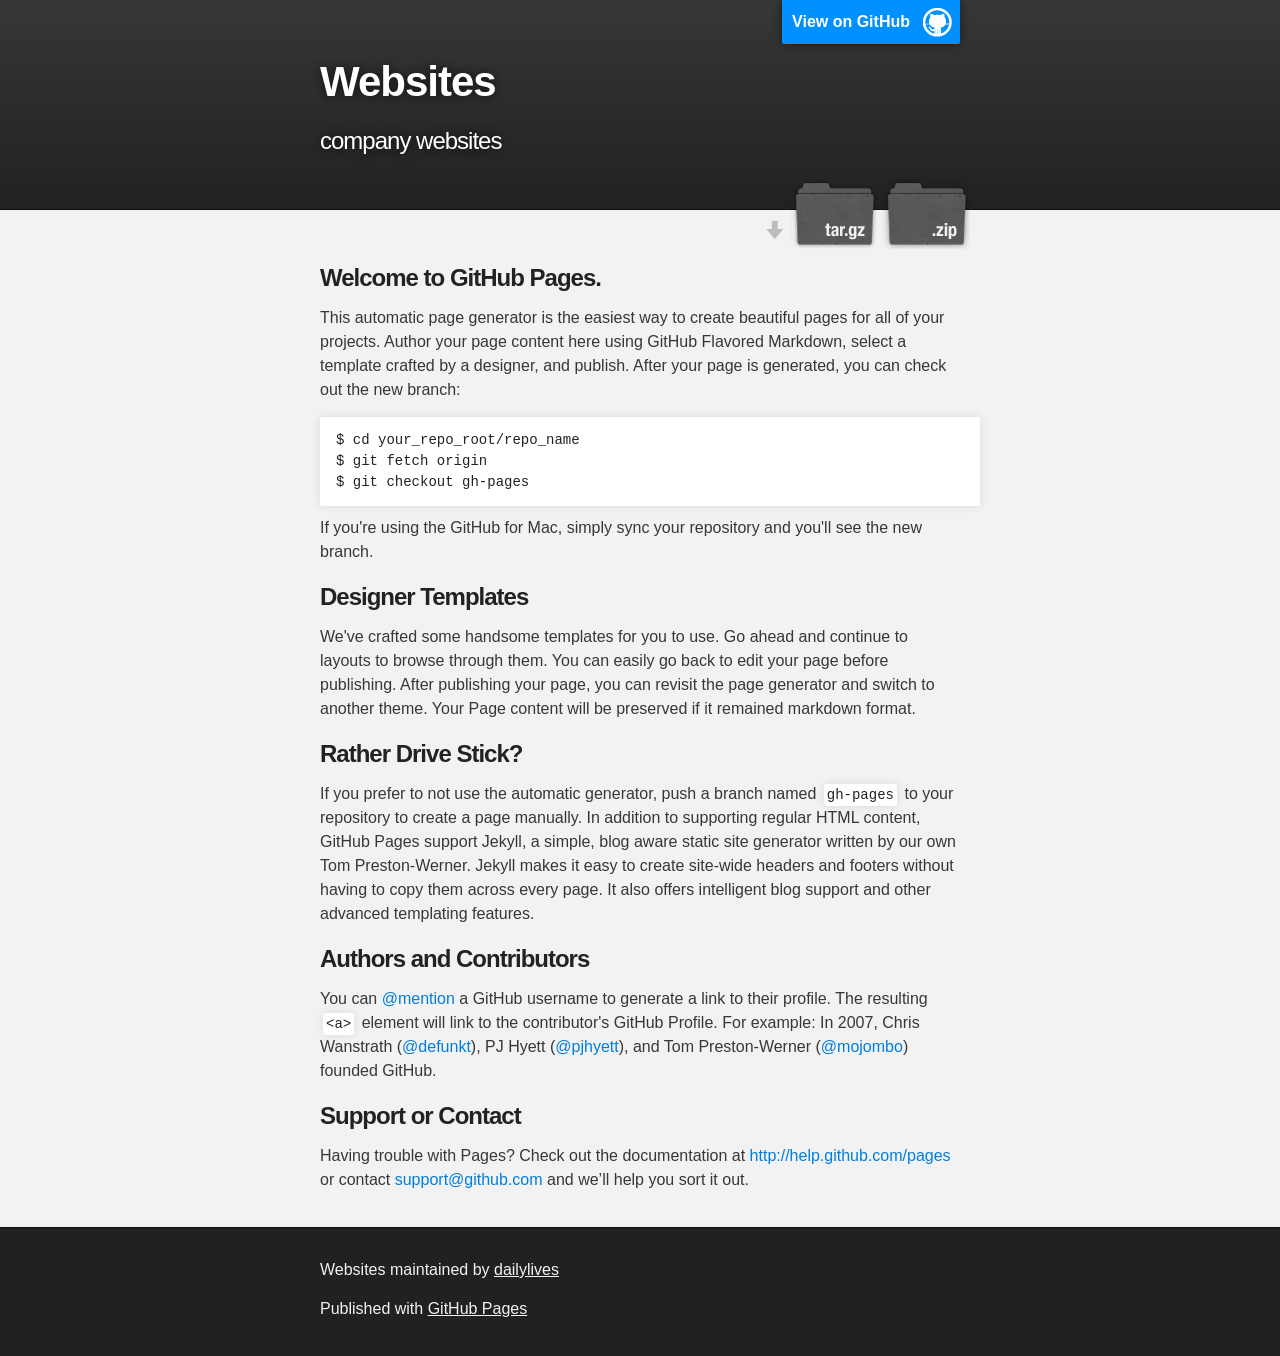
<file: index.html>
<!DOCTYPE html>
<html>

  <head>
    <meta charset='utf-8'>
    <meta http-equiv="X-UA-Compatible" content="chrome=1">
    <meta name="description" content="Websites : company websites">

    <link rel="stylesheet" type="text/css" media="screen" href="stylesheets/stylesheet.css">

    <title>Websites</title>
  </head>

  <body>

    <!-- HEADER -->
    <div id="header_wrap" class="outer">
        <header class="inner">
          <a id="forkme_banner" href="https://github.com/dailylives/websites">View on GitHub</a>

          <h1 id="project_title">Websites</h1>
          <h2 id="project_tagline">company websites</h2>

            <section id="downloads">
              <a class="zip_download_link" href="https://github.com/dailylives/websites/zipball/master">Download this project as a .zip file</a>
              <a class="tar_download_link" href="https://github.com/dailylives/websites/tarball/master">Download this project as a tar.gz file</a>
            </section>
        </header>
    </div>

    <!-- MAIN CONTENT -->
    <div id="main_content_wrap" class="outer">
      <section id="main_content" class="inner">
        <h3>
<a name="welcome-to-github-pages" class="anchor" href="#welcome-to-github-pages"><span class="octicon octicon-link"></span></a>Welcome to GitHub Pages.</h3>

<p>This automatic page generator is the easiest way to create beautiful pages for all of your projects. Author your page content here using GitHub Flavored Markdown, select a template crafted by a designer, and publish. After your page is generated, you can check out the new branch:</p>

<pre><code>$ cd your_repo_root/repo_name
$ git fetch origin
$ git checkout gh-pages
</code></pre>

<p>If you're using the GitHub for Mac, simply sync your repository and you'll see the new branch.</p>

<h3>
<a name="designer-templates" class="anchor" href="#designer-templates"><span class="octicon octicon-link"></span></a>Designer Templates</h3>

<p>We've crafted some handsome templates for you to use. Go ahead and continue to layouts to browse through them. You can easily go back to edit your page before publishing. After publishing your page, you can revisit the page generator and switch to another theme. Your Page content will be preserved if it remained markdown format.</p>

<h3>
<a name="rather-drive-stick" class="anchor" href="#rather-drive-stick"><span class="octicon octicon-link"></span></a>Rather Drive Stick?</h3>

<p>If you prefer to not use the automatic generator, push a branch named <code>gh-pages</code> to your repository to create a page manually. In addition to supporting regular HTML content, GitHub Pages support Jekyll, a simple, blog aware static site generator written by our own Tom Preston-Werner. Jekyll makes it easy to create site-wide headers and footers without having to copy them across every page. It also offers intelligent blog support and other advanced templating features.</p>

<h3>
<a name="authors-and-contributors" class="anchor" href="#authors-and-contributors"><span class="octicon octicon-link"></span></a>Authors and Contributors</h3>

<p>You can <a href="https://github.com/blog/821" class="user-mention">@mention</a> a GitHub username to generate a link to their profile. The resulting <code>&lt;a&gt;</code> element will link to the contributor's GitHub Profile. For example: In 2007, Chris Wanstrath (<a href="https://github.com/defunkt" class="user-mention">@defunkt</a>), PJ Hyett (<a href="https://github.com/pjhyett" class="user-mention">@pjhyett</a>), and Tom Preston-Werner (<a href="https://github.com/mojombo" class="user-mention">@mojombo</a>) founded GitHub.</p>

<h3>
<a name="support-or-contact" class="anchor" href="#support-or-contact"><span class="octicon octicon-link"></span></a>Support or Contact</h3>

<p>Having trouble with Pages? Check out the documentation at <a href="http://help.github.com/pages">http://help.github.com/pages</a> or contact <a href="mailto:support@github.com">support@github.com</a> and we’ll help you sort it out.</p>
      </section>
    </div>

    <!-- FOOTER  -->
    <div id="footer_wrap" class="outer">
      <footer class="inner">
        <p class="copyright">Websites maintained by <a href="https://github.com/dailylives">dailylives</a></p>
        <p>Published with <a href="http://pages.github.com">GitHub Pages</a></p>
      </footer>
    </div>

    

  </body>
</html>
</file>
<file: stylesheets/stylesheet.css>
/*******************************************************************************
Slate Theme for GitHub Pages
by Jason Costello, @jsncostello
*******************************************************************************/

@import url(pygment_trac.css);

/*******************************************************************************
MeyerWeb Reset
*******************************************************************************/

html, body, div, span, applet, object, iframe,
h1, h2, h3, h4, h5, h6, p, blockquote, pre,
a, abbr, acronym, address, big, cite, code,
del, dfn, em, img, ins, kbd, q, s, samp,
small, strike, strong, sub, sup, tt, var,
b, u, i, center,
dl, dt, dd, ol, ul, li,
fieldset, form, label, legend,
table, caption, tbody, tfoot, thead, tr, th, td,
article, aside, canvas, details, embed,
figure, figcaption, footer, header, hgroup,
menu, nav, output, ruby, section, summary,
time, mark, audio, video {
  margin: 0;
  padding: 0;
  border: 0;
  font: inherit;
  vertical-align: baseline;
}

/* HTML5 display-role reset for older browsers */
article, aside, details, figcaption, figure,
footer, header, hgroup, menu, nav, section {
  display: block;
}

ol, ul {
  list-style: none;
}

table {
  border-collapse: collapse;
  border-spacing: 0;
}

/*******************************************************************************
Theme Styles
*******************************************************************************/

body {
  box-sizing: border-box;
  color:#373737;
  background: #212121;
  font-size: 16px;
  font-family: 'Myriad Pro', Calibri, Helvetica, Arial, sans-serif;
  line-height: 1.5;
  -webkit-font-smoothing: antialiased;
}

h1, h2, h3, h4, h5, h6 {
  margin: 10px 0;
  font-weight: 700;
  color:#222222;
  font-family: 'Lucida Grande', 'Calibri', Helvetica, Arial, sans-serif;
  letter-spacing: -1px;
}

h1 {
  font-size: 36px;
  font-weight: 700;
}

h2 {
  padding-bottom: 10px;
  font-size: 32px;
  background: url('../images/bg_hr.png') repeat-x bottom;
}

h3 {
  font-size: 24px;
}

h4 {
  font-size: 21px;
}

h5 {
  font-size: 18px;
}

h6 {
  font-size: 16px;
}

p {
  margin: 10px 0 15px 0;
}

footer p {
  color: #f2f2f2;
}

a {
  text-decoration: none;
  color: #007edf;
  text-shadow: none;

  transition: color 0.5s ease;
  transition: text-shadow 0.5s ease;
  -webkit-transition: color 0.5s ease;
  -webkit-transition: text-shadow 0.5s ease;
  -moz-transition: color 0.5s ease;
  -moz-transition: text-shadow 0.5s ease;
  -o-transition: color 0.5s ease;
  -o-transition: text-shadow 0.5s ease;
  -ms-transition: color 0.5s ease;
  -ms-transition: text-shadow 0.5s ease;
}

a:hover, a:focus {text-decoration: underline;}

footer a {
  color: #F2F2F2;
  text-decoration: underline;
}

em {
  font-style: italic;
}

strong {
  font-weight: bold;
}

img {
  position: relative;
  margin: 0 auto;
  max-width: 739px;
  padding: 5px;
  margin: 10px 0 10px 0;
  border: 1px solid #ebebeb;

  box-shadow: 0 0 5px #ebebeb;
  -webkit-box-shadow: 0 0 5px #ebebeb;
  -moz-box-shadow: 0 0 5px #ebebeb;
  -o-box-shadow: 0 0 5px #ebebeb;
  -ms-box-shadow: 0 0 5px #ebebeb;
}

p img {
  display: inline;
  margin: 0;
  padding: 0;
  vertical-align: middle;
  text-align: center;
  border: none;
}

pre, code {
  width: 100%;
  color: #222;
  background-color: #fff;

  font-family: Monaco, "Bitstream Vera Sans Mono", "Lucida Console", Terminal, monospace;
  font-size: 14px;

  border-radius: 2px;
  -moz-border-radius: 2px;
  -webkit-border-radius: 2px;
}

pre {
  width: 100%;
  padding: 10px;
  box-shadow: 0 0 10px rgba(0,0,0,.1);
  overflow: auto;
}

code {
  padding: 3px;
  margin: 0 3px;
  box-shadow: 0 0 10px rgba(0,0,0,.1);
}

pre code {
  display: block;
  box-shadow: none;
}

blockquote {
  color: #666;
  margin-bottom: 20px;
  padding: 0 0 0 20px;
  border-left: 3px solid #bbb;
}


ul, ol, dl {
  margin-bottom: 15px
}

ul {
  list-style: inside;
  padding-left: 20px;
}

ol {
  list-style: decimal inside;
  padding-left: 20px;
}

dl dt {
  font-weight: bold;
}

dl dd {
  padding-left: 20px;
  font-style: italic;
}

dl p {
  padding-left: 20px;
  font-style: italic;
}

hr {
  height: 1px;
  margin-bottom: 5px;
  border: none;
  background: url('../images/bg_hr.png') repeat-x center;
}

table {
  border: 1px solid #373737;
  margin-bottom: 20px;
  text-align: left;
 }

th {
  font-family: 'Lucida Grande', 'Helvetica Neue', Helvetica, Arial, sans-serif;
  padding: 10px;
  background: #373737;
  color: #fff;
 }

td {
  padding: 10px;
  border: 1px solid #373737;
 }

form {
  background: #f2f2f2;
  padding: 20px;
}

/*******************************************************************************
Full-Width Styles
*******************************************************************************/

.outer {
  width: 100%;
}

.inner {
  position: relative;
  max-width: 640px;
  padding: 20px 10px;
  margin: 0 auto;
}

#forkme_banner {
  display: block;
  position: absolute;
  top:0;
  right: 10px;
  z-index: 10;
  padding: 10px 50px 10px 10px;
  color: #fff;
  background: url('../images/blacktocat.png') #0090ff no-repeat 95% 50%;
  font-weight: 700;
  box-shadow: 0 0 10px rgba(0,0,0,.5);
  border-bottom-left-radius: 2px;
  border-bottom-right-radius: 2px;
}

#header_wrap {
  background: #212121;
  background: -moz-linear-gradient(top, #373737, #212121);
  background: -webkit-linear-gradient(top, #373737, #212121);
  background: -ms-linear-gradient(top, #373737, #212121);
  background: -o-linear-gradient(top, #373737, #212121);
  background: linear-gradient(top, #373737, #212121);
}

#header_wrap .inner {
  padding: 50px 10px 30px 10px;
}

#project_title {
  margin: 0;
  color: #fff;
  font-size: 42px;
  font-weight: 700;
  text-shadow: #111 0px 0px 10px;
}

#project_tagline {
  color: #fff;
  font-size: 24px;
  font-weight: 300;
  background: none;
  text-shadow: #111 0px 0px 10px;
}

#downloads {
  position: absolute;
  width: 210px;
  z-index: 10;
  bottom: -40px;
  right: 0;
  height: 70px;
  background: url('../images/icon_download.png') no-repeat 0% 90%;
}

.zip_download_link {
  display: block;
  float: right;
  width: 90px;
  height:70px;
  text-indent: -5000px;
  overflow: hidden;
  background: url(../images/sprite_download.png) no-repeat bottom left;
}

.tar_download_link {
  display: block;
  float: right;
  width: 90px;
  height:70px;
  text-indent: -5000px;
  overflow: hidden;
  background: url(../images/sprite_download.png) no-repeat bottom right;
  margin-left: 10px;
}

.zip_download_link:hover {
  background: url(../images/sprite_download.png) no-repeat top left;
}

.tar_download_link:hover {
  background: url(../images/sprite_download.png) no-repeat top right;
}

#main_content_wrap {
  background: #f2f2f2;
  border-top: 1px solid #111;
  border-bottom: 1px solid #111;
}

#main_content {
  padding-top: 40px;
}

#footer_wrap {
  background: #212121;
}



/*******************************************************************************
Small Device Styles
*******************************************************************************/

@media screen and (max-width: 480px) {
  body {
    font-size:14px;
  }

  #downloads {
    display: none;
  }

  .inner {
    min-width: 320px;
    max-width: 480px;
  }

  #project_title {
  font-size: 32px;
  }

  h1 {
    font-size: 28px;
  }

  h2 {
    font-size: 24px;
  }

  h3 {
    font-size: 21px;
  }

  h4 {
    font-size: 18px;
  }

  h5 {
    font-size: 14px;
  }

  h6 {
    font-size: 12px;
  }

  code, pre {
    min-width: 320px;
    max-width: 480px;
    font-size: 11px;
  }

}
</file>
